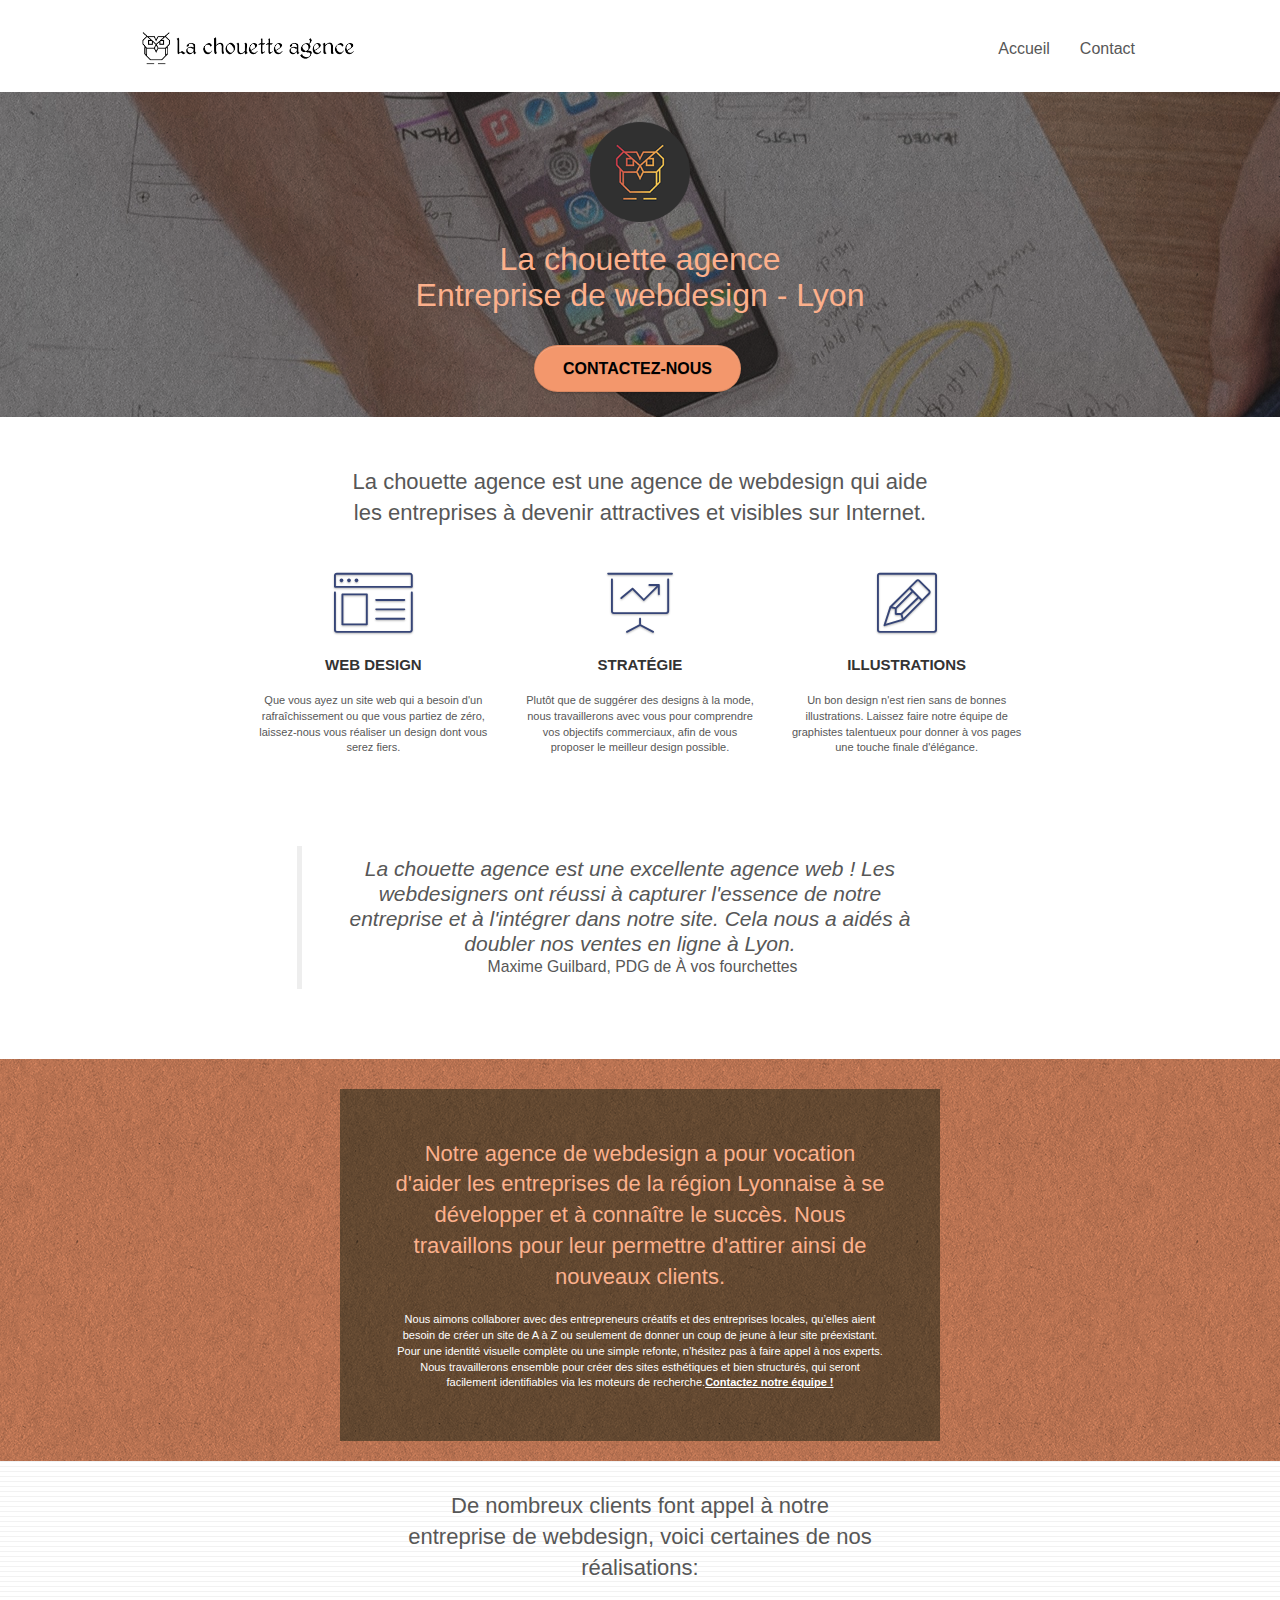
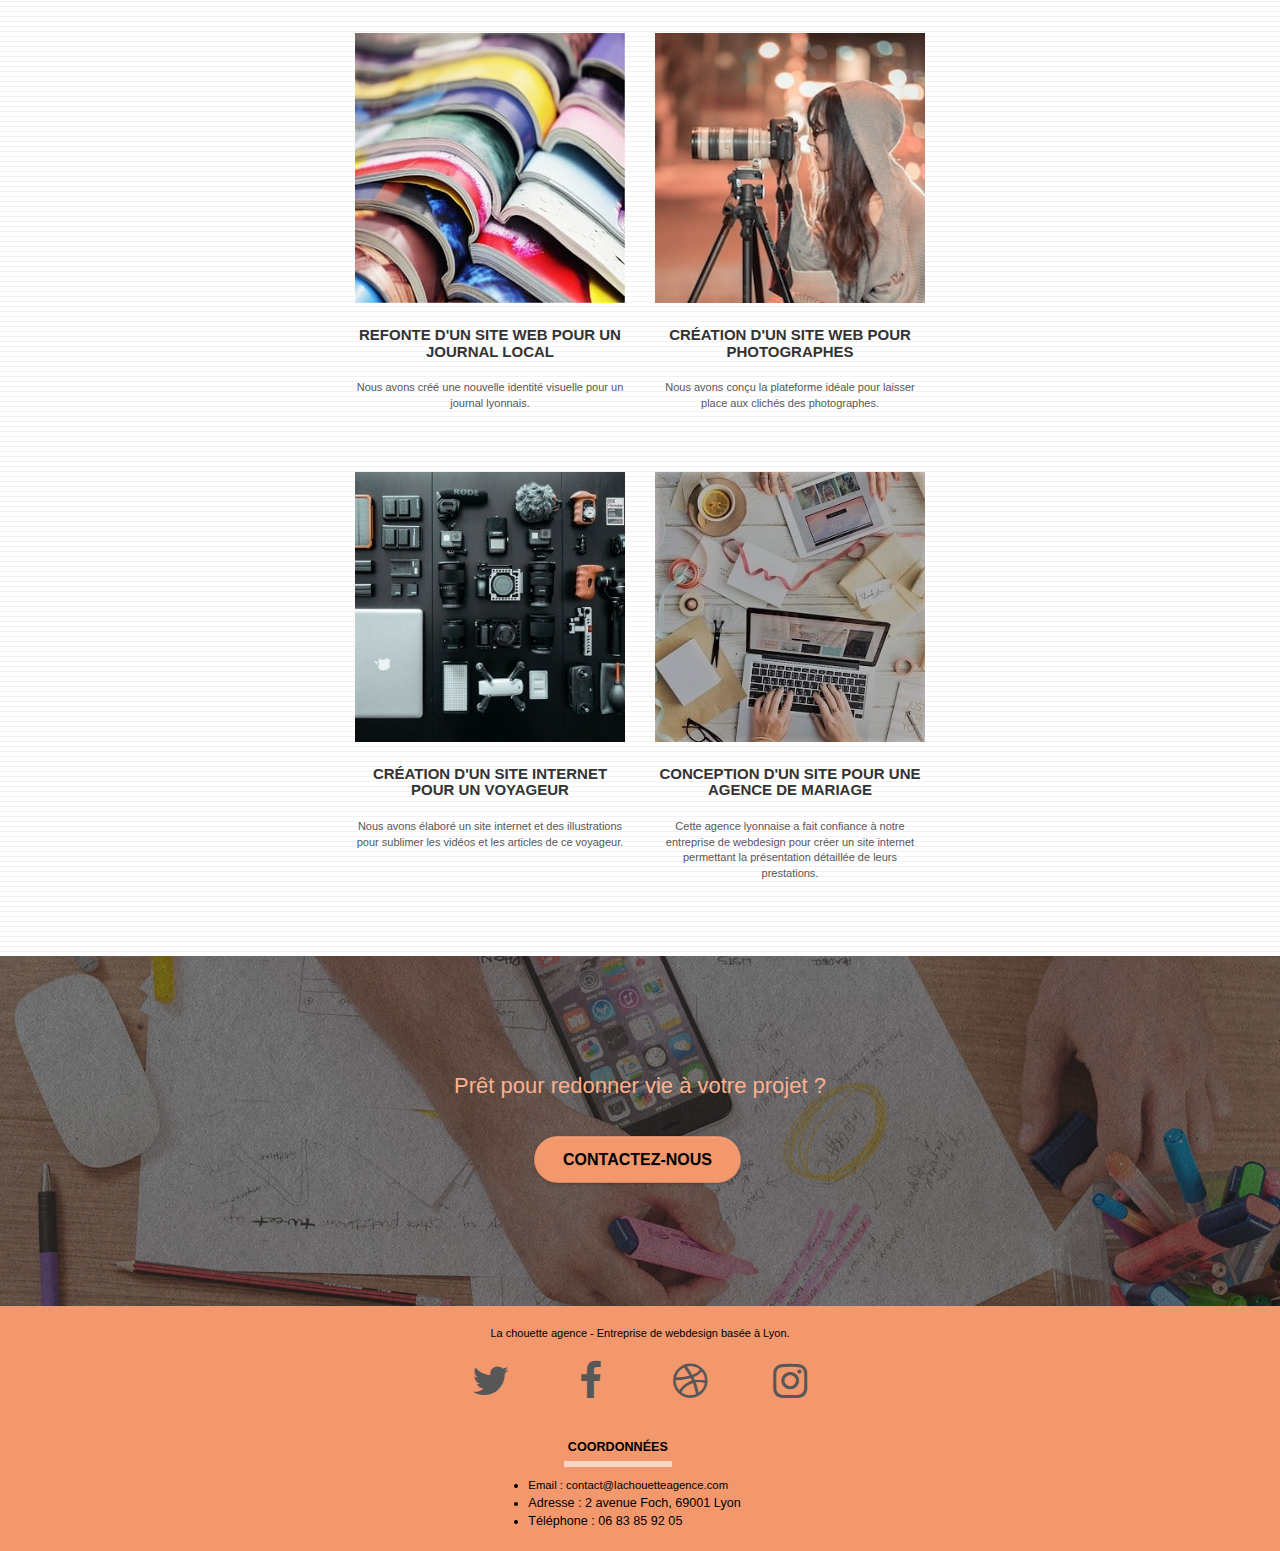
<file: index.html>
<!doctype html>
<html lang="fr">
<head>
    <!-- Global site tag (gtag.js) - Google Analytics -->
    <meta charset="utf-8">
    <meta name="keywords" content="entreprise webdesign Lyon, agence web, stratégie web, web design, ergonomie web, graphisme web, design de site web, site web, site internet, site, ux"><!-- Sélection plus pertinente de mots clés et suppression du "keyword stuffing"-->
    <meta name="description" content="La Chouette Agence, agence de communication créative et digitale, vous accompagne avec enthousiasme dans l’élaboration de votre stratégie de marque et dans la conception de vos supports de communication. Ici, créativité, passion et implication sont les valeurs qui nous guident pour nourrir la confiance que vous nous accordez."><!-- Ajout du contenu de la balise description-->
    <meta name="viewport" content="width=device-width, initial-scale=1.0, viewport-fit=cover">
    <meta name="robots" content="index, follow">
    <link rel="shortcut icon" type="image/png" href="./img/favicon.jpg">

    <link rel="stylesheet" href="./css/bootstrap.min.css">
    <link rel="stylesheet" href="style.min.css">
    <link rel="preload" href="./css/font-awesome.min.css" as="style" onload="this.onload=null;this.rel='stylesheet'">
    <noscript><link rel="stylesheet" href="./css/font-awesome.min.css"></noscript>
    <link rel="preload" href="./css/et-line.min.css" as="style" onload="this.onload=null;this.rel='stylesheet'">
    <noscript><link rel="stylesheet" href="./css/et-line.min.css"></noscript>

	<script src="js/jquery-3.5.1.min.js" defer="defer"></script>
	<script src="./js/bootstrap.min.js" defer="defer"></script>
	<script src="./js/blocs.js" defer="defer"></script><!-- Ajout de la propriété "defer" pour différer les scripts JS et accélérer le temps de chargement des pages-->
	<script src="./js/jquery.touchSwipe.js" defer="defer"></script>
	<script src="./js/gmaps.min.js" defer="defer"></script>

    <title>La Chouette Agence - Entreprise de webdesign - Lyon</title><!-- Ajout du contenu de la balise title-->
</head>

<body>
<!-- Principal conteneur -->
    <main class="page-container">

        <!-- bloc-0 -->
        <header class="bloc bgc-white l-bloc " id="bloc-0">
            <div class="container bloc-sm">

                <nav class="navbar row">
                    <div class="navbar-header">
                        <!-- Suppression du "keywod stuffing"<div class="keywords" style="color:#cccccc;font-size:1px;">Agence web à paris, stratégie web, web design, illustrations, design de site web, site web, web, internet, site internet, site</div>-->
                        <a class="navbar-brand" href="index.html"><img src="img/la-chouette-agence.png" alt="Logo de la chouette agence" height="40" /></a>
                        <!-- Suppression du "keywod stuffing"<div class="keywords" style="color:#cccccc;font-size:1px;">Agence web à paris, stratégie web, web design, illustrations, design de site web, site web, web, internet, site internet, site</div>-->
                        <button id="nav-toggle" type="button" class="ui-navbar-toggle navbar-toggle" data-toggle="collapse" data-target=".navbar-1">
                            <span class="sr-only">Toggle navigation</span><span class="icon-bar"></span><span class="icon-bar"></span><span class="icon-bar"></span>
                        </button>
                    </div>
                    <div class="collapse navbar-collapse navbar-1 special-dropdown-nav">
                        <ul class="site-navigation nav navbar-nav">
                            <li>
                                <a href="index.html">Accueil</a>
                            </li>
                            <li>
                                <a href="contact.html">Contact</a>
                            </li>
                        </ul>
                    </div>
                </nav>
            </div>
        </header>
        <!-- bloc-0 END -->

        <!-- bloc-1-presentation -->
        <div class="bloc bgc-dark-slate-blue bg-banniere d-bloc bg-t-edge bloc-bg-texture texture-paper b-parallax" id="bloc-1-hero">
            <div class="container bloc-lg">
                <div class="row tight-width-whitespace">
                    <div class="col-sm-12">
                        <img src="img/logo.png" class="center-block image-resize-mode" width="100" alt="Gros plan sur l'ambiance de travail chez la chouette agence" />
                        <h1 class="text-center hero-bloc-text tc-white"><!--Ajout du mot clé dans le titre-->
                            La chouette agence<br/>Entreprise de webdesign - Lyon
                        </h1>
                        <div class="text-center">
                            <a href="contact.html" class="btn btn-lg btn-clean btn-rd cta-hero btn-atomic-tangerine" id="cta-hero" role="button" aria-pressed="false">Contactez-nous</a>
                        </div>
                    </div>
                </div>
            </div>
        </div>
        <!-- bloc-1-presentation END -->

        <!-- bloc-2-services -->
        <div class="bloc bgc-white l-bloc" id="bloc-2-services">
            <div class="container bloc-md">
                <div class="row">
                    <div class="col-sm-12 text-center">
                        <h2>La chouette agence est une agence de webdesign qui aide les entreprises à devenir attractives et visibles sur Internet.</h2><!-- Remplacement du texte intégré dans une image par un véritable texte + homogénéisation de la hiérarchie des titres en créant ici un h2-->
                    </div>
                </div>
                <div class="row voffset-lg med-width-whitespace">
                    <div class="col-sm-4">
                        <div class="text-center">
                            <span class="et-icon-browser sm-shadow icon-dark-slate-blue icons icon-lg"></span>
                        </div>
                        <h3 class="mg-md text-center">
                            Web design
                        </h3>
                        <p class="text-center ">
                            Que vous ayez un site web qui a besoin d'un rafraîchissement ou que vous partiez de zéro, laissez-nous vous réaliser un design dont vous serez fiers.
                        </p>
                    </div>
                    <div class="col-sm-4">
                        <div class="text-center">
                            <span class="et-icon-presentation sm-shadow icon-dark-slate-blue icons icon-lg"></span>
                        </div>
                        <h3 class="mg-md text-center">
                            Stratégie
                        </h3>
                        <p class="text-center ">
                            Plutôt que de suggérer des designs à la mode, nous travaillerons avec vous pour comprendre vos objectifs commerciaux, afin de vous proposer le meilleur design possible.<br>
                        </p>
                    </div>
                    <div class="col-sm-4">
                        <div class="text-center">
                            <span class="et-icon-edit sm-shadow icon-dark-slate-blue icons icon-lg"></span>
                        </div>
                        <h3 class="mg-md text-center">
                            Illustrations
                        </h3>
                        <p class="text-center ">
                            Un bon design n'est rien sans de bonnes illustrations. Laissez faire notre équipe de graphistes talentueux pour donner à vos pages une touche finale d'élégance.
                        </p>
                    </div>
                </div>
                <div class="row voffset-lg voffset">
                        <blockquote class="col-xs-12 col-md-8 col-md-offset-2 text-center"><!-- Remplacement du texte intégré dans une image par un véritable texte sous forme de citation-->
                            <p>La chouette agence est une excellente agence web ! Les webdesigners ont réussi à capturer l'essence de notre entreprise et à l'intégrer dans notre site. Cela nous a aidés à doubler nos ventes en ligne à Lyon.</p>
                            <p>Maxime Guilbard, PDG de À vos fourchettes</p>
                        </blockquote>
                </div>
            </div>
        </div>
        <!-- bloc-2-services END -->

        <!-- bloc-3-what-i-do -->
        <div class="bloc tc-white bgc-atomic-tangerine bg-presentation d-bloc bloc-bg-texture texture-paper b-parallax" id="bloc-3-what-i-do">
            <div class="container bloc-lg">
                <div class="row tight-width-whitespace black-background">
                    <div class="col-sm-12">
                        <h2 class="mg-md text-center tc-white">
                            Notre agence de webdesign a pour vocation d'aider les entreprises de la région Lyonnaise à se développer et à connaître le succès. Nous travaillons pour leur permettre d'attirer ainsi de nouveaux clients.<br>
                        </h2>
                        <p class="text-center white">
                            Nous aimons collaborer avec des entrepreneurs créatifs et des entreprises locales, qu’elles aient besoin de créer un site de A à Z ou seulement de donner un coup de jeune à leur site préexistant. Pour une identité visuelle complète ou une simple refonte, n’hésitez pas à faire appel à nos experts. Nous travaillerons ensemble pour créer des sites esthétiques et bien structurés, qui seront facilement identifiables via les moteurs de recherche.<a class="ltc-white bold-link" href="contact.html">Contactez notre équipe !</a><br>
                        </p>
                    </div>
                </div>
            </div>
        </div>
        <!-- bloc-3-what-i-do END -->

        <!-- bloc-4-portfolio -->
        <div class="bloc bgc-white bg-lines-h2-bg bg-repeat l-bloc" id="bloc-4-portfolio">
            <div class="container bloc-lg">
                <div class="row">
                    <h2>
                        De nombreux clients font appel à notre entreprise de webdesign, voici certaines de nos réalisations:
                    </h2>
                </div>
                <div class="row tight-width-whitespace portfolio-row">
                    <div class="col-sm-6">
                        <a href="#" data-lightbox="img/papers.jpg" data-gallery-id="gallery-1" data-caption="Refonte d'un site web pour un journal local" data-frame="snapshot-lb"><img src="img/papers.jpg" alt="Pile de magazines" class="img-responsive portfolio-thumb" /></a><!-- Suppression du "keywod stuffing" dans le alt-->
                        <h3 class="mg-md text-center">
                            Refonte d'un site web pour un journal local
                        </h3>
                        <p class="text-center">
                            Nous avons créé une nouvelle identité visuelle pour un journal lyonnais.
                        </p>
                    </div>
                    <div class="col-sm-6">
                        <a href="#" data-lightbox="img/photographer.jpg" data-gallery-id="gallery-1" data-caption="Création d'un site web pour photographes" data-frame="snapshot-lb"><img src="img/photographer.jpg" class="img-responsive portfolio-thumb" alt="Jeune fille devant son appareil photo" /></a><!-- Suppression du "keywod stuffing" dans le alt-->
                        <h3 class="mg-md text-center">
                            Création d'un site web pour photographes
                        </h3>
                        <p class="text-center">
                            Nous avons conçu la plateforme idéale pour laisser place aux clichés des photographes.
                        </p>
                    </div>
                </div>
                <div class="row tight-width-whitespace portfolio-row">
                    <div class="col-sm-6">
                        <a href="#" data-lightbox="img/traveller.jpg" data-gallery-id="gallery-1" data-caption="Création d'un site internet pour un voyageur" data-frame="snapshot-lb"><img src="img/traveller.jpg" class="img-responsive portfolio-thumb" alt="Appareils photo et accessoires de voyage"/></a><!-- Suppression du "keywod stuffing" dans le alt-->
                        <h3 class="mg-md text-center">
                            Création d'un site internet pour un voyageur
                        </h3>
                        <p class="text-center">
                            Nous avons élaboré un site internet et des illustrations pour sublimer les vidéos et les articles de ce voyageur.
                        </p>
                    </div>
                    <div class="col-sm-6">
                        <a href="#" data-lightbox="img/wedding.jpg" data-gallery-id="gallery-1" data-caption="Conception d'un site pour une agence de mariage" data-frame="snapshot-lb"><img src="img/wedding.jpg" class="img-responsive portfolio-thumb" alt="Mains tapant sur un clavier d'ordinateur, préparation d'un mariage" /></a><!-- Suppression du "keywod stuffing" dans le alt-->
                        <h3 class="mg-md text-center">
                            Conception d'un site pour une agence de mariage
                        </h3>
                        <p class="text-center">
                            Cette agence lyonnaise a fait confiance à notre entreprise de webdesign pour créer un site internet permettant la présentation détaillée de leurs prestations.
                        </p>
                    </div>
                </div>
            </div>
        </div>
        <!-- bloc-4-portfolio END -->

        <!-- bloc-5-cta -->
        <div class="bloc bgc-dark-slate-blue bg-banniere d-bloc bloc-bg-texture texture-paper" id="bloc-5-cta">
            <div class="container bloc-lg">
                <div class="row">
                    <h2 class="mg-md text-center tc-white">
                        Prêt pour redonner vie à votre projet ?
                    </h2>
                    <div class="col-sm-12 text-center">
                        <a href="contact.html" class="btn btn-atomic-tangerine btn-clean btn-rd btn-lg cta-hero" role="button" aria-pressed="false">Contactez-nous</a>
                    </div>
                </div>
            </div>
        </div>
        <!-- bloc-5-cta END -->

        <!-- Footer - bloc-8 -->
        <div class="bloc bgc-atomic-tangerine d-bloc" id="bloc-8">
            <div class="container bloc-sm">
                <div class="row">
                    <div class="col-sm-12">
                        <p class="text-center">
                            La chouette agence - Entreprise de webdesign basée à Lyon.
                        </p>
                        <div class="row row-no-gutters social liste-reseaux">
                            <div class="col-sm-3">
                                <div class="text-center">
                                    <a class="social" href="https://twitter.com/" title="Twitter"> <span class="fa fa-twitter icon-md"></span></a>
                                </div>
                            </div>
                            <div class="col-sm-3">
                                <div class="text-center">
                                    <a class="social" href="https://www.facebook.com/" title="Facebook"> <span class="fa fa-facebook icon-md"></span></a>
                                </div>
                            </div>
                            <div class="col-sm-3">
                                <div class="text-center">
                                    <a class="social" href="https://dribbble.com/" title="Dribble"> <span class="fa fa-dribbble icon-md"></span></a>
                                </div>
                            </div>
                            <div class="col-sm-3">
                                <div class="text-center">
                                    <a class="social" href="https://www.instagram.com/" title="Instagram"> <span class="fa fa-instagram icon-md"></span></a>
                                </div>
                            </div>
                            <!-- Suppression du "keywod stuffing"<div class="keywords" style="color:#F3976C;">Agence web à paris, stratégie web, web design, illustrations, design de site web, site web, web, internet, site internet, site</div> -->
                        </div>
                        <div class="row liens" role="navigation" aria-label="footer navigation">
                            <div class="col-sm-4 listeliens">
                                <h3>Coordonnées</h3>
                                <ul>
                                    <li><a href="mailto:contact@lachouetteagence.com">Email : contact@lachouetteagence.com</a></li>
                                    <li>Adresse : 2 avenue Foch, 69001 Lyon</li>
                                    <li>Téléphone : 06 83 85 92 05</li><!-- A remplir avec le numéro correct-->
                                </ul>
                            </div>
                        </div>
                    </div>
                </div>
            </div>
        </div>
        <!-- Footer - bloc-8 END -->

    </main>
    <!-- Principal conteneur END -->
</body>
</html>
</file>
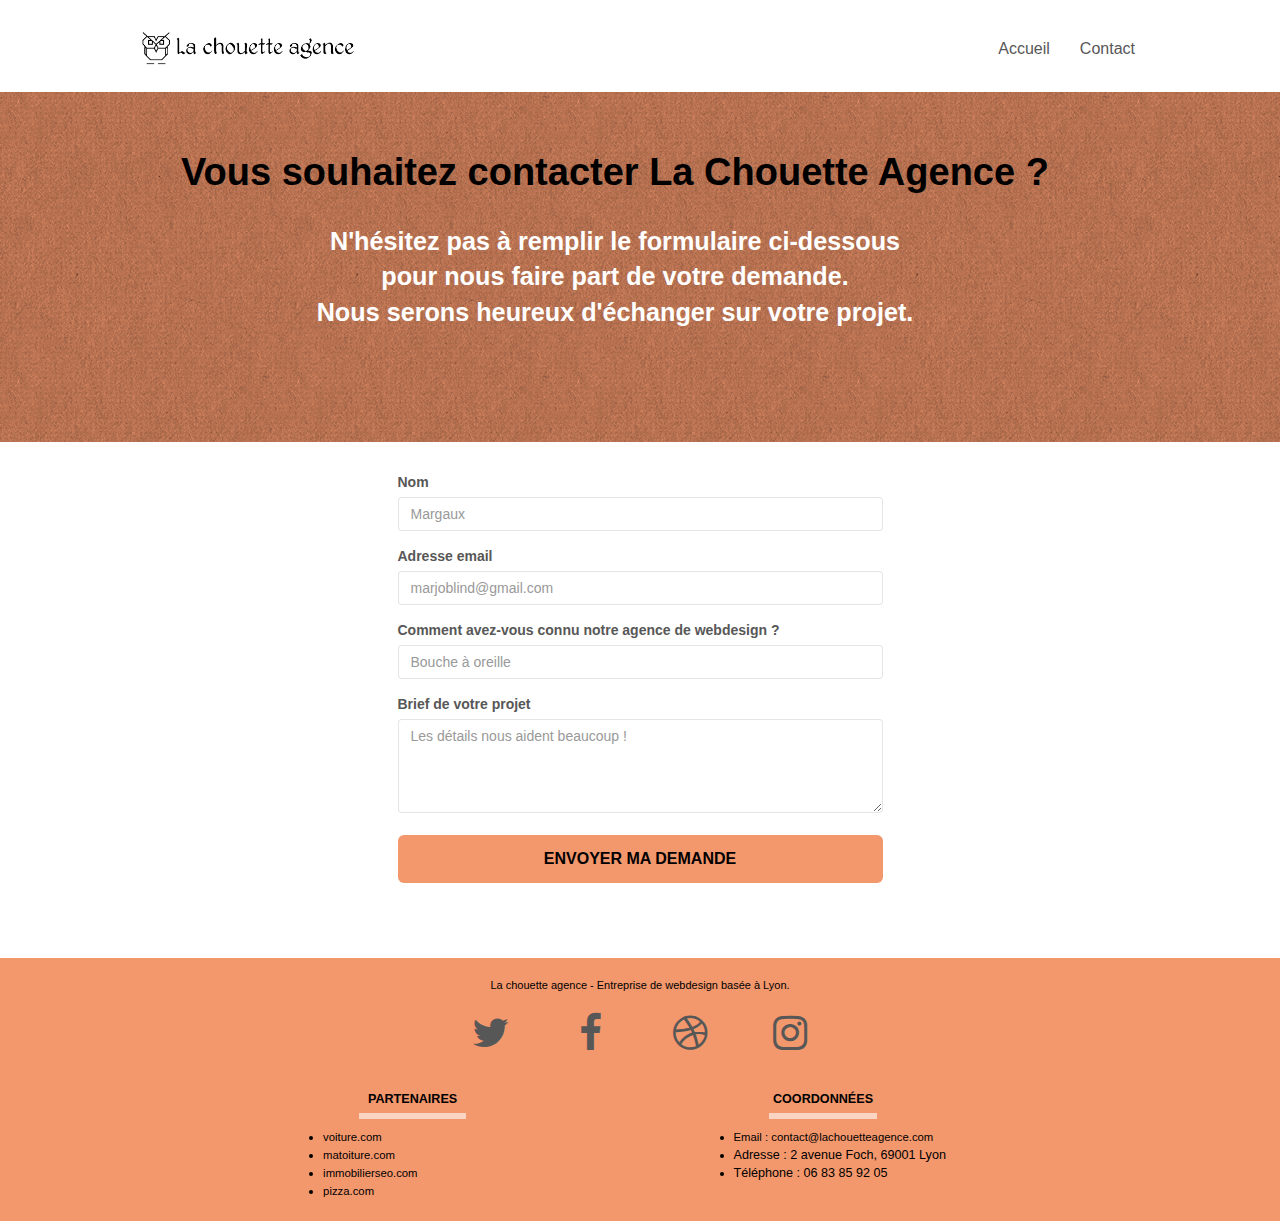
<file: contact.html>
<!doctype html>
<html lang="fr">
<head>
    <!-- Global site tag (gtag.js) - Google Analytics -->
    <script async src="https://www.googletagmanager.com/gtag/js?id=G-SWVX8EXFZZ"></script>
    <script>
        window.dataLayer = window.dataLayer || [];
        function gtag(){dataLayer.push(arguments);}
        gtag('js', new Date());

        gtag('config', 'G-SWVX8EXFZZ');
    </script>
    <meta charset="utf-8">
    <meta name="keywords" content="entreprise webdesign Lyon, agence web, stratégie web, web design, ergonomie web, graphisme web, design de site web, site web, site internet, site, ux">
    <meta name="description" content="Vous vous intéressez à notre agence pour votre projet de site web ? Ca tombe bien, votre projet nous intéresse ! Pour que les experts de notre entreprise lyonnaise de webdesign puissent répondre au mieux à vos attentes, merci de nous expliquer plus précisément vos besoins.">
    <meta name="viewport" content="width=device-width, initial-scale=1.0, viewport-fit=cover">
    <meta name="robots" content="index, follow">
    <link rel="shortcut icon" type="image/png" href="img/favicon.jpg">

    <link rel="preload" href="./css/bootstrap.css" as="style" onload="this.onload=null;this.rel='stylesheet'">
    <noscript><link rel="stylesheet" href="./css/bootstrap.css"></noscript>
    <link rel="stylesheet" type="text/css" href="style.min.css">
    <link rel="preload" href="./css/font-awesome.min.css" as="style" onload="this.onload=null;this.rel='stylesheet'">
    <noscript><link rel="stylesheet" href="./css/font-awesome.min.css"></noscript>
    <link rel="preload" href="./css/et-line.min.css" as="style" onload="this.onload=null;this.rel='stylesheet'">
    <noscript><link rel="stylesheet" href="./css/et-line.min.css"></noscript>

	<script src="js/jquery-3.5.1.min.js" defer></script>
	<script src="./js/bootstrap.min.js" defer></script>
	<script src="./js/blocs.js" defer></script> <!-- Ajout de la propriété "defer" pour différer les scripts JS et pour accélérer le temps de chargement des pages-->
	<script src="./js/jqBootstrapValidation.js" defer></script>
	<script src="./js/formHandler.js" defer></script>
    <title>La Chouette Agence - Contactez-nous !</title>

</head>

<body>
<!-- Principal conteneur -->
    <main class="page-container">

        <!-- bloc-0 -->
        <header class="bloc bgc-white l-bloc " id="bloc-0">
            <div class="container bloc-sm">
                <nav class="navbar row">
                    <div class="navbar-header">
                        <a class="navbar-brand" href="index.html"><img src="img/la-chouette-agence.png" alt="atlanta web design logo" height="40" /></a>
                        <button id="nav-toggle" type="button" class="ui-navbar-toggle navbar-toggle" data-toggle="collapse" data-target=".navbar-1">
                            <span class="sr-only">Toggle navigation</span><span class="icon-bar"></span><span class="icon-bar"></span><span class="icon-bar"></span>
                        </button>
                    </div>
                    <div class="collapse navbar-collapse navbar-1 special-dropdown-nav">
                        <ul class="site-navigation nav navbar-nav">
                            <li>
                                <a href="index.html">Accueil</a>
                            </li>
                            <li>
                                <a href="contact.html">Contact</a>
                            </li>
                        </ul>
                    </div>
                </nav>
            </div>
        </header>
        <!-- bloc-0 END -->

        <!-- bloc-6 -->
        <div class="bloc bg-dots-bg bg-repeat bgc-atomic-tangerine d-bloc bloc-bg-texture texture-paper" id="bloc-6">
            <div class="container bloc-lg">
                <div class="row">
                    <div class="col-sm-12">
                        <h1 class="text-center hero-bloc-text tc-white">
                            Vous souhaitez contacter La Chouette Agence ?
                        </h1>
                        <h2 class="text-center mg-lg tc-white tight-width-whitespace">
                            N'hésitez pas à remplir le formulaire ci-dessous pour nous faire part de votre demande.<br>
                            Nous serons heureux d'échanger sur votre projet.
                        </h2>
                    </div>
                </div>
            </div>
        </div>
        <!-- bloc-6 END -->

        <!-- bloc-7 -->
        <div class="bloc bgc-white l-bloc" id="bloc-7">
            <div class="container bloc-lg">
                <div class="row" id="form-container">
                    <div class="col-sm-6">
                        <form id="form_1" method="post" action="#">
                            <div class="form-group">
                                <label for="name">Nom</label>
                                <input type="text" name="name" id="name" class="form-control" placeholder="Margaux" required />
                            </div>
                            <div class="form-group">
                                <label for="email" >Adresse email</label>
                                <input type="email" name="email" id="email" class="form-control" placeholder="marjoblind@gmail.com" required />
                            </div>
                            <div class="form-group">
                                <label for="input_504">Comment avez-vous connu notre agence de webdesign ?</label><br/>
                                <input name="input_504" class="form-control" type="text" required id="input_504" placeholder="Bouche à oreille" />
                            </div>
                            <div class="form-group">
                                <label for="message">Brief de votre projet</label><br>
                                <textarea name="message" id="message" class="form-control" rows="4" cols="50" required placeholder="Les détails nous aident beaucoup !"></textarea>
                            </div>
                            <button class="bloc-button btn btn-lg btn-block cta-hero btn-atomic-tangerine" type="submit">
                                Envoyer ma demande
                            </button>
                        </form>
                    </div>
                </div>
            </div>
        </div>
        <!-- bloc-7 END -->

        <!-- ScrollToTop Button -->
        <a class="bloc-button btn btn-d scrollToTop" onclick="scrollToTarget('1')"><span class="fa fa-chevron-up"></span></a>
        <!-- ScrollToTop Button END-->

        <!-- Footer - bloc-8 -->
        <div class="bloc bgc-atomic-tangerine d-bloc" id="bloc-8">
            <div class="container bloc-sm">
                <div class="row">
                    <div class="col-sm-12">
                        <p class="text-center">
                            La chouette agence - Entreprise de webdesign basée à Lyon.
                        </p>
                        <div class="row row-no-gutters social liste-reseaux">
                            <div class="col-sm-3">
                                <div class="text-center">
                                    <a class="social" href="https://twitter.com/" title="Twitter"> <span class="fa fa-twitter icon-md"></span></a>
                                </div>
                            </div>
                            <div class="col-sm-3">
                                <div class="text-center">
                                    <a class="social" href="https://www.facebook.com/" title="Facebook"> <span class="fa fa-facebook icon-md"></span></a>
                                </div>
                            </div>
                            <div class="col-sm-3">
                                <div class="text-center">
                                    <a class="social" href="https://dribbble.com/" title="Dribble"> <span class="fa fa-dribbble icon-md"></span></a>
                                </div>
                            </div>
                            <div class="col-sm-3">
                                <div class="text-center">
                                    <a class="social" href="https://www.instagram.com/" title="Instagram"> <span class="fa fa-instagram icon-md"></span></a>
                                </div>
                            </div>
                            <!-- Suppression du "keywod stuffing"<div class="keywords" style="color:#F3976C;">Agence web à paris, stratégie web, web design, illustrations, design de site web, site web, web, internet, site internet, site</div> -->
                        </div>
                        <div class="row liens" role="navigation" aria-label="footer navigation">
                            <div class="col-sm-4 listeliens">
                                <h3>Partenaires</h3>
                                <ul>
                                    <li><a href="voiture.com">voiture.com</a></li>
                                    <li><a href="matoiture.com">matoiture.com</a></li>
                                    <li><a href="immobilierseo.com">immobilierseo.com</a></li>
                                    <li><a href="pizza.com">pizza.com</a></li>
                                </ul>
                            </div>
                            <div class="col-sm-4 listeliens">
                                <h3>Coordonnées</h3>
                                <ul>
                                    <li><a href="mailto:contact@lachouetteagence.com">Email : contact@lachouetteagence.com</a></li>
                                    <li>Adresse : 2 avenue Foch, 69001 Lyon</li>
                                    <li>Téléphone : 06 83 85 92 05</li>
                                </ul>
                            </div>
                        </div>
                    </div>
                </div>
            </div>
        </div>
        <!-- Footer - bloc-8 END -->
    </main>
    <!-- Principal conteneur END -->
</body>
</html>
</file>
<file: style.min.css>
body{margin:0;padding:0;background:#fff;overflow-x:hidden;-webkit-font-smoothing:antialiased;-moz-osx-font-smoothing:grayscale}a,button{transition:all .3s ease-in-out;outline:0!important}a:hover{text-decoration:none;cursor:pointer}#page-loading-blocs-notifaction{position:fixed;top:0;bottom:0;width:100%;z-index:100000;background:#fff url(img/pageload-spinner.gif) no-repeat center center}.bloc{width:100%;clear:both;background:50% 50% no-repeat;padding:0 50px;-webkit-background-size:cover;-moz-background-size:cover;-o-background-size:cover;background-size:cover;position:relative}.bloc .container{padding-left:0;padding-right:0}.bloc-lg{padding:100px 50px}.bloc-md{padding:50px}.bloc-sm{padding:20px 50px}.bg-b-edge,.bg-bl-edge,.bg-br-edge,.bg-center,.bg-l-edge,.bg-r-edge,.bg-repeat,.bg-t-edge,.bg-tl-edge,.bg-tr-edge{-webkit-background-size:auto!important;-moz-background-size:auto!important;-o-background-size:auto!important;background-size:auto!important}.bg-repeat{background:repeat}.bg-t-edge{background:top no-repeat}.bloc-bg-texture::before{content:"";background-size:2px 2px;position:absolute;top:0;bottom:0;left:0;right:0}.texture-paper::before{background:url(img/texture-paper.png);background-size:280px 280px}.b-parallax{background-attachment:fixed}.d-bloc{color:rgba(255,255,255,.7)}.d-bloc button:hover{color:rgba(255,255,255,.9)}.d-bloc .icon-round,.d-bloc .icon-rounded,.d-bloc .icon-semi-rounded-a,.d-bloc .icon-semi-rounded-b,.d-bloc .icon-square{border-color:rgba(255,255,255,.9)}.d-bloc .divider-h span{border-color:rgba(255,255,255,.2)}.d-bloc .a-btn,.d-bloc .navbar a,.d-bloc .navbar-brand,.d-bloc a .icon-lg,.d-bloc a .icon-sm,.d-bloc a .icon-xl,.d-bloc h1 a,.d-bloc h2 a,.d-bloc h3 a,.d-bloc h4 a,.d-bloc h5 a,.d-bloc h6 a,.d-bloc p a{color:rgba(255,255,255,.6)}.d-bloc .a-btn:hover,.d-bloc .navbar a:hover,.d-bloc .navbar-brand:hover,.d-bloc a:hover .icon-lg,.d-bloc a:hover .icon-md,.d-bloc a:hover .icon-sm,.d-bloc a:hover .icon-xl,.d-bloc h1 a:hover,.d-bloc h2 a:hover,.d-bloc h3 a:hover,.d-bloc h4 a:hover,.d-bloc h5 a:hover,.d-bloc h6 a:hover,.d-bloc p a:hover{color:#fff}.d-bloc .navbar-toggle .icon-bar{background:#fff}.d-bloc .btn-wire,.d-bloc .btn-wire:hover{color:#fff;border-color:#fff}.d-bloc .panel{color:rgba(0,0,0,.5)}.d-bloc .panel button:hover{color:rgba(0,0,0,.7)}.d-bloc .panel icon{border-color:rgba(0,0,0,.7)}.d-bloc .panel .divider-h span{border-color:rgba(0,0,0,.1)}.d-bloc .panel .a-btn{color:rgba(0,0,0,.6)}.d-bloc .panel .a-btn:hover{color:#000}.d-bloc .panel .btn-wire,.d-bloc .panel .btn-wire:hover{color:rgba(0,0,0,.7);border-color:rgba(0,0,0,.3)}.d-bloc .panel,.l-bloc{color:rgba(0,0,0,.5)}.d-bloc .panel button:hover,.l-bloc button:hover{color:rgba(0,0,0,.7)}.l-bloc .icon-round,.l-bloc .icon-rounded,.l-bloc .icon-semi-rounded-a,.l-bloc .icon-semi-rounded-b,.l-bloc .icon-square{border-color:rgba(0,0,0,.7)}.d-bloc .panel .divider-h span,.l-bloc .divider-h span{border-color:rgba(0,0,0,.1)}.d-bloc .panel .a-btn,.l-bloc .a-btn,.l-bloc .navbar a,.l-bloc .navbar-brand,.l-bloc a .icon-lg,.l-bloc a .icon-md,.l-bloc a .icon-sm,.l-bloc a .icon-xl,.l-bloc h1 a,.l-bloc h2 a,.l-bloc h3 a,.l-bloc h4 a,.l-bloc h5 a,.l-bloc h6 a,.l-bloc p a{color:rgba(0,0,0,.6)}.d-bloc .panel .a-btn:hover,.l-bloc .a-btn:hover,.l-bloc .navbar a:hover,.l-bloc .navbar-brand:hover,.l-bloc a:hover .icon-lg,.l-bloc a:hover .icon-md,.l-bloc a:hover .icon-sm,.l-bloc a:hover .icon-xl,.l-bloc h1 a:hover,.l-bloc h2 a:hover,.l-bloc h3 a:hover,.l-bloc h4 a:hover,.l-bloc h5 a:hover,.l-bloc h6 a:hover,.l-bloc p a:hover{color:#000}.l-bloc .navbar-toggle .icon-bar{color:rgba(0,0,0,.6)}.d-bloc .panel .btn-wire,.d-bloc .panel .btn-wire:hover,.l-bloc .btn-wire,.l-bloc .btn-wire:hover{color:rgba(0,0,0,.7);border-color:rgba(0,0,0,.3)}.voffset{margin-top:30px}.voffset-lg{margin-top:80px}.row-no-gutters{margin-right:0;margin-left:0}.row.row-no-gutters>[class*=" col-"],.row.row-no-gutters>[class^=col-]{padding-right:0;padding-left:0}#bloc-1-hero h1{font-size:32px}.navbar{margin-bottom:0;z-index:1}.navbar-brand{height:auto;padding:3px 15px;font-size:25px;font-weight:400;font-weight:600;line-height:44px}.navbar-brand img{max-height:200px;margin:0 5px 0 0;display:inline}.navbar-brand img[src$=svg]{min-width:100px}.nav-center .navbar-brand img{margin:0}.navbar .nav{padding-top:2px;margin-right:-16px;float:right;z-index:1}.nav>li{float:left;margin-top:4px;font-size:16px}.navbar-nav .open .dropdown-menu>li>a{text-align:inherit}.nav>li a:focus,.nav>li a:hover{background:0 0}.navbar-toggle{margin:10px 10px 0 0;border:0}.navbar-toggle:hover{background:0 0!important}.navbar-toggle .icon-bar{background-color:rgba(0,0,0,.5);width:26px}.nav-invert .navbar .nav{float:left}.nav-invert .navbar-brand,.nav-invert .navbar-header{float:right;position:relative;z-index:2}blockquote p:nth-child(1){font-size:1.2em;font-style:italic;width:90%;line-height:25px;margin-left:20px}blockquote p:nth-child(2){font-size:.9em;margin-top:-10px;text-align:center}@media (min-width:768px){.site-navigation{position:absolute;top:50%;right:20px;transform:translate(0,-50%);-webkit-transform:translateY(-50%)}.nav>li .dropdown-menu a,.nav>li .dropdown-menu a:hover{color:#484848}.nav-invert .site-navigation{left:0;right:0}.nav-center{text-align:center}.nav-center .navbar-header{width:100%}.nav-center .nav>li,.nav-center .navbar-brand,.nav-center .navbar-header{float:none;display:inline-block}.nav-center .site-navigation{position:relative;width:100%;right:0;margin-right:0;margin-top:20px}.nav-center.mini-nav .navbar-toggle{float:none;margin:10px auto 0}}.nav>li>.dropdown a{background:0 0!important;display:block;padding:14px 15px}nav .caret{margin:0 5px}.dropdown-menu .dropdown-menu{top:-8px;left:100%}.dropdown-menu .dropmenu-flow-right{top:100%;left:0;margin-left:-1px;border-top-left-radius:0;border-top-right-radius:0}.dropdown-menu .dropdown span{border:4px solid #000;border-top-color:transparent;border-right-color:transparent;border-bottom-color:transparent;margin:6px -5px 0 0!important;float:right}.mg-md{margin-top:10px;margin-bottom:20px}.mg-lg{margin-top:10px;margin-bottom:40px}.btn{margin:0 5px 5px 0}.btn.pull-right{margin:0 0 5px 5px}.btn-d,.btn-d:focus,.btn-d:hover{color:#fff;background:rgba(0,0,0,.3)}button{outline:0!important}.btn-rd{border-radius:40px}.btn-clean{border:1px solid rgba(0,0,0,.08);border-bottom-color:rgba(0,0,0,.1);text-shadow:0 1px 0 rgba(0,0,1,.1);box-shadow:0 1px 3px rgba(0,0,1,.25),inset 0 1px 0 0 rgba(255,255,255,.15)}.icon-md{font-size:40px!important;color:#575757}.icon-lg{font-size:60px!important}.sm-shadow{text-shadow:0 1px 2px rgba(0,0,0,.3)}.panel-sq,.panel-sq .panel-footer,.panel-sq .panel-heading{border-radius:0}.panel-rd{border-radius:30px}.panel-rd .panel-heading{border-radius:29px 29px 0 0}.panel-rd .panel-footer{border-radius:0 0 29px 29px}.form-control{border-color:rgba(0,0,0,.1);box-shadow:none}.scrollToTop{width:40px;height:40px;position:fixed;bottom:20px;right:20px;opacity:0;z-index:500;transition:all .3s ease-in-out}.scrollToTop span{margin-top:6px}.showScrollTop{font-size:14px;opacity:1}a[data-lightbox]{position:relative;display:block;text-align:center}a[data-lightbox]:hover::before{content:"+";font-family:HelveticaNeue-Light,"Helvetica Neue Light","Helvetica Neue",Helvetica,Arial;font-size:32px;width:50px;height:50px;margin-left:-25px;border-radius:50%;background:rgba(0,0,0,.6);color:#fff;font-weight:100;z-index:1;position:absolute;top:50%;transform:translateY(-50%);-webkit-transform:translateY(-50%)}a[data-lightbox]:hover img{opacity:.6;-webkit-animation-fill-mode:none;animation-fill-mode:none}#lightbox-modal{display:flex;align-items:center}#lightbox-modal .modal-dialog{width:90%;max-width:900px;margin:0 auto 0}#lightbox-modal .modal-dialog img{max-height:90vh;margin:0 auto}.lightbox-caption{padding:20px;color:#fff;background:rgba(0,0,0,.5);position:absolute;left:15px;right:15px;bottom:5px}.close-lightbox{color:#fff;font-size:30px;position:absolute;top:20px;right:20px;z-index:20;background:rgba(0,0,0,.5);border:none;line-height:30px;padding:0 9px 5px;opacity:.3}.close-lightbox:hover,.next-lightbox:hover,.prev-lightbox:hover{opacity:1;color:#fff}.next-lightbox,.prev-lightbox{font-size:20px;color:rgba(255,255,255,.9);background:rgba(0,0,0,.5);transition:all .2s ease-in-out;position:absolute;top:45%;z-index:1;opacity:.4}.next-lightbox{padding:6px 8px 1px 13px;right:25px}.prev-lightbox{padding:6px 13px 1px 10px;left:25px}.snapshot-lb .modal-body{padding-bottom:45px}.snapshot-lb .lightbox-caption{padding:0;color:rgba(0,0,0,.5);background:0 0}.btn,a,h1,h2,h3,h4,h5,h6,label,p{font-family:helvetica;font-weight:400;color:#575757!important}.container{max-width:1000px}.hero-bloc-text{font-size:38px}.hero-bloc-text-sub{font-size:36px}.statement-bloc-text{line-height:26px;font-style:italic;font-size:20px;text-align:center;font-weight:lighter;max-width:520px;margin:auto auto auto auto}p{font-size:11px}.tight-width-whitespace{max-width:600px;margin:auto auto auto auto}.h1{font-size:20px;font-family:"Open Sans"}.cta-hero{margin-top:22px;color:#fff!important;text-transform:uppercase;padding:12px 28px 12px 28px;font-size:16px;font-weight:700}.social{max-width:400px;margin:auto auto auto auto}h2{font-size:22px;line-height:1.4em}#bloc-2-services h2{width:60%;margin:auto;margin-bottom:20px}#bloc-4-portfolio h2{width:45%;margin:auto;text-align:center}#bloc-5-cta{position:relative;height:350px}#bloc-5-cta h2{display:block;position:absolute;width:40%;top:30%;left:30%}#bloc-5-cta .btn{margin-top:150px}h3{font-size:15px;text-transform:uppercase;font-weight:700;color:#333!important}.med-width-whitespace{max-width:800px;margin:auto auto auto auto;box-shadow:0 0 0 #000}h1{color:#333!important}h4{color:#333!important}.icons{margin-bottom:14px;margin-top:24px}.white{color:#fff!important}.portfolio-thumb{margin-bottom:24px}.portfolio-row{margin-bottom:44px;margin-top:50px}.avatar{box-shadow:0 4px 9px rgba(0,0,0,.3)}.black-background{background-color:rgba(82,73,47,.7);padding:40px 40px 40px 40px}.black-background h2{color:#fcb08c}.bold-link{font-weight:900;text-decoration:underline!important}.bgc-white{background-color:#fff}.bgc-dark-slate-blue{background-color:#364577}.bgc-atomic-tangerine{background-color:#f3976c}.tc-white{color:#fcb08c!important}.btn-atomic-tangerine{background:#f3976c;color:#000!important}.btn-atomic-tangerine:hover{background:#915a40!important;color:#fff!important}.ltc-white{color:#fff!important}.ltc-white:hover{color:#ccc!important}.ltc-atomic-tangerine{color:#f3976c!important}.ltc-atomic-tangerine:hover{color:#c27956!important}.icon-dark-slate-blue{color:#364577!important;border-color:#364577!important}.bg-dots-bg{background-image:url(img/dots-bg.png)}.bg-lines-h2-bg{background-image:url(img/lines-h2-bg.png)}.bg-banniere{background-image:url(img/la-chouette-agence-banniere.jpg)}.bg-presentation{background-image:url(img/image-de-presentation.jpg)}@media (max-width:1024px){.bloc{padding-left:20px;padding-right:20px}.bloc-tile-2.full-width-bloc .container,.bloc-tile-3.full-width-bloc .container,.bloc-tile-4.full-width-bloc .container,.bloc.full-width-bloc{padding-left:0;padding-right:0}}@media (max-width:992px) and (min-width:768px){.navbar .nav{max-width:80%}.nav-center.navbar .nav{max-width:100%}}@media only screen and (min-width:768px) and (max-width:1024px) and (orientation:landscape){.b-parallax{background-attachment:scroll}}@media only screen and (min-width:1024px) and (max-width:1366px) and (-webkit-min-device-pixel-ratio:1.5){.b-parallax{background-attachment:scroll}}@media (max-width:991px){.container{width:100%}.b-parallax{background-attachment:scroll}#hero-bloc,.page-container{overflow-x:hidden;position:relative}}.bloc-group,.bloc-group .bloc{display:block;width:100%}.bloc-fill-screen .fill-bloc-bottom-edge,.bloc-fill-screen .fill-bloc-top-edge{padding:0 20px}@media (max-width:767px){.page-container{overflow-x:hidden;position:relative}#disqus_thread,h1,h2,h3,h4,h5,h6,p{padding-left:10px!important;padding-right:10px!important}.b-parallax{background-attachment:scroll}.navbar .nav{padding-top:0;border-top:1px solid rgba(0,0,0,.2);float:none!important}.navbar.row{margin-left:0;margin-right:0}.site-navigation{position:inherit;transform:none;-webkit-transform:none;-ms-transform:none}.nav>li{margin-top:0;border-bottom:1px solid rgba(0,0,0,.1);background:rgba(0,0,0,.05);text-align:left;padding-left:15px;width:100%}.nav>li:hover{background:rgba(0,0,0,.08)}.dropdown .dropdown a .caret{float:none;margin:5px 0 0 10px!important;border:4px solid #000;border-bottom-color:transparent;border-right-color:transparent;border-left-color:transparent}#hero-bloc .navbar .nav{background:rgba(0,0,0,.8)}#hero-bloc .navbar .nav a{color:rgba(255,255,255,.6)}.hero{padding:50px 0}.hero-nav{left:-1px;right:-1px}.navbar-collapse{padding:0;overflow-x:hidden;-webkit-box-shadow:none;box-shadow:none}.navbar-brand img{max-height:40px;width:auto}.nav-invert .navbar-header{float:none;width:100%}.nav-invert .navbar-toggle{float:left;margin-left:10px}.bloc{padding-left:0;padding-right:0}.bloc-lg,.bloc-xl,.bloc-xxl{padding:40px 0}.bloc-md,.bloc-sm{padding-left:0;padding-right:0}.bloc-fill-screen .fill-bloc-bottom-edge,.bloc-fill-screen .fill-bloc-top-edge,.bloc-tile-2 .container,.bloc-tile-3 .container,.bloc-tile-4 .container{padding-left:0;padding-right:0}.a-block{padding:0 10px}.btn-dwn{display:none}.voffset{margin-top:5px}.voffset-md{margin-top:20px}.voffset-lg{margin-top:30px}form{padding:5px}.close-lightbox{display:inline-block}.blocsapp-device-iphone5{background-size:216px 425px;padding-top:60px;width:216px;height:425px}.blocsapp-device-iphone5 img{width:180px;height:320px}}@media (max-width:400px){.bloc{padding-left:0;padding-right:0}}@media (max-width:767px){.bloc-mob-center-text{text-align:center}}#bloc-8 p{color:#000!important;margin-bottom:20px}.liens{margin-top:20px;display:flex;justify-content:space-around;align-items:flex-start;margin-left:30px}.listeliens h3{color:#000!important;font-size:.9em;width:60%;text-align:center}.listeliens h3::after{content:"";display:block;width:60%;margin:auto;border-bottom:6px solid #fad5c4;padding-top:6px}.listeliens{margin:0;padding-left:30px;padding-right:0}.listeliens ul{margin:0;padding:0}.listeliens ul li,.listeliens ul li a{color:#000!important;font-size:.9em}.listeliens ul li a:hover{text-decoration:underline}#bloc-6{height:350px;z-index:1;padding-left:0}#bloc-6 h1{color:#000!important;display:block;z-index:3;font-weight:700;margin-top:30px}#bloc-6 h2{color:#fff!important;display:block;z-index:3;width:70%;font-size:1.8em;margin-top:30px;font-weight:700}#form-container{display:flex;flex-direction:column;justify-content:flex-start;align-items:center;margin-bottom:50px}.container.bloc-lg{padding-top:30px;padding-bottom:20px}label{font-weight:700}@media (min-width:320px) and (max-width:1204px){.liens{flex-direction:column;justify-content:flex-start;align-items:flex-start}.liste-reseaux{display:flex;flex-wrap:nowrap;justify-content:space-around}#bloc-2-services h2{margin-bottom:0!important;width:90%}#bloc-4-portfolio h2{width:90%;margin-left:20px!important;margin-bottom:40px!important}#bloc-3-what-i-do h2{width:100%;margin-left:0!important;margin-right:-60px!important;padding-left:0!important;padding-right:0!important}#bloc-3-what-i-do p{font-size:1em}#bloc-4-portfolio img{margin:auto}#bloc-2-services,main{display:flex;flex-direction:column;justify-content:flex-start;align-items:center}blockquote p:nth-child(1){font-size:1.2em}#bloc-4-portfolio h3{font-size:1.2em;margin-bottom:10px!important}#bloc-4-portfolio p{margin-bottom:20px!important}.portfolio-row{margin-bottom:0!important;margin-top:0!important}#bloc-5-cta h2{width:80%;top:30%;left:10%}#bloc-5-cta .btn{margin-top:200px}#bloc-6 h1{font-size:1.9em}#bloc-6 h2{font-size:1.4em!important}form{margin-right:20px;margin-left:20px}}@media (min-width:600px){.liens{flex-direction:row;justify-content:space-around;align-items:flex-start;flex-wrap:nowrap}}
</file>
